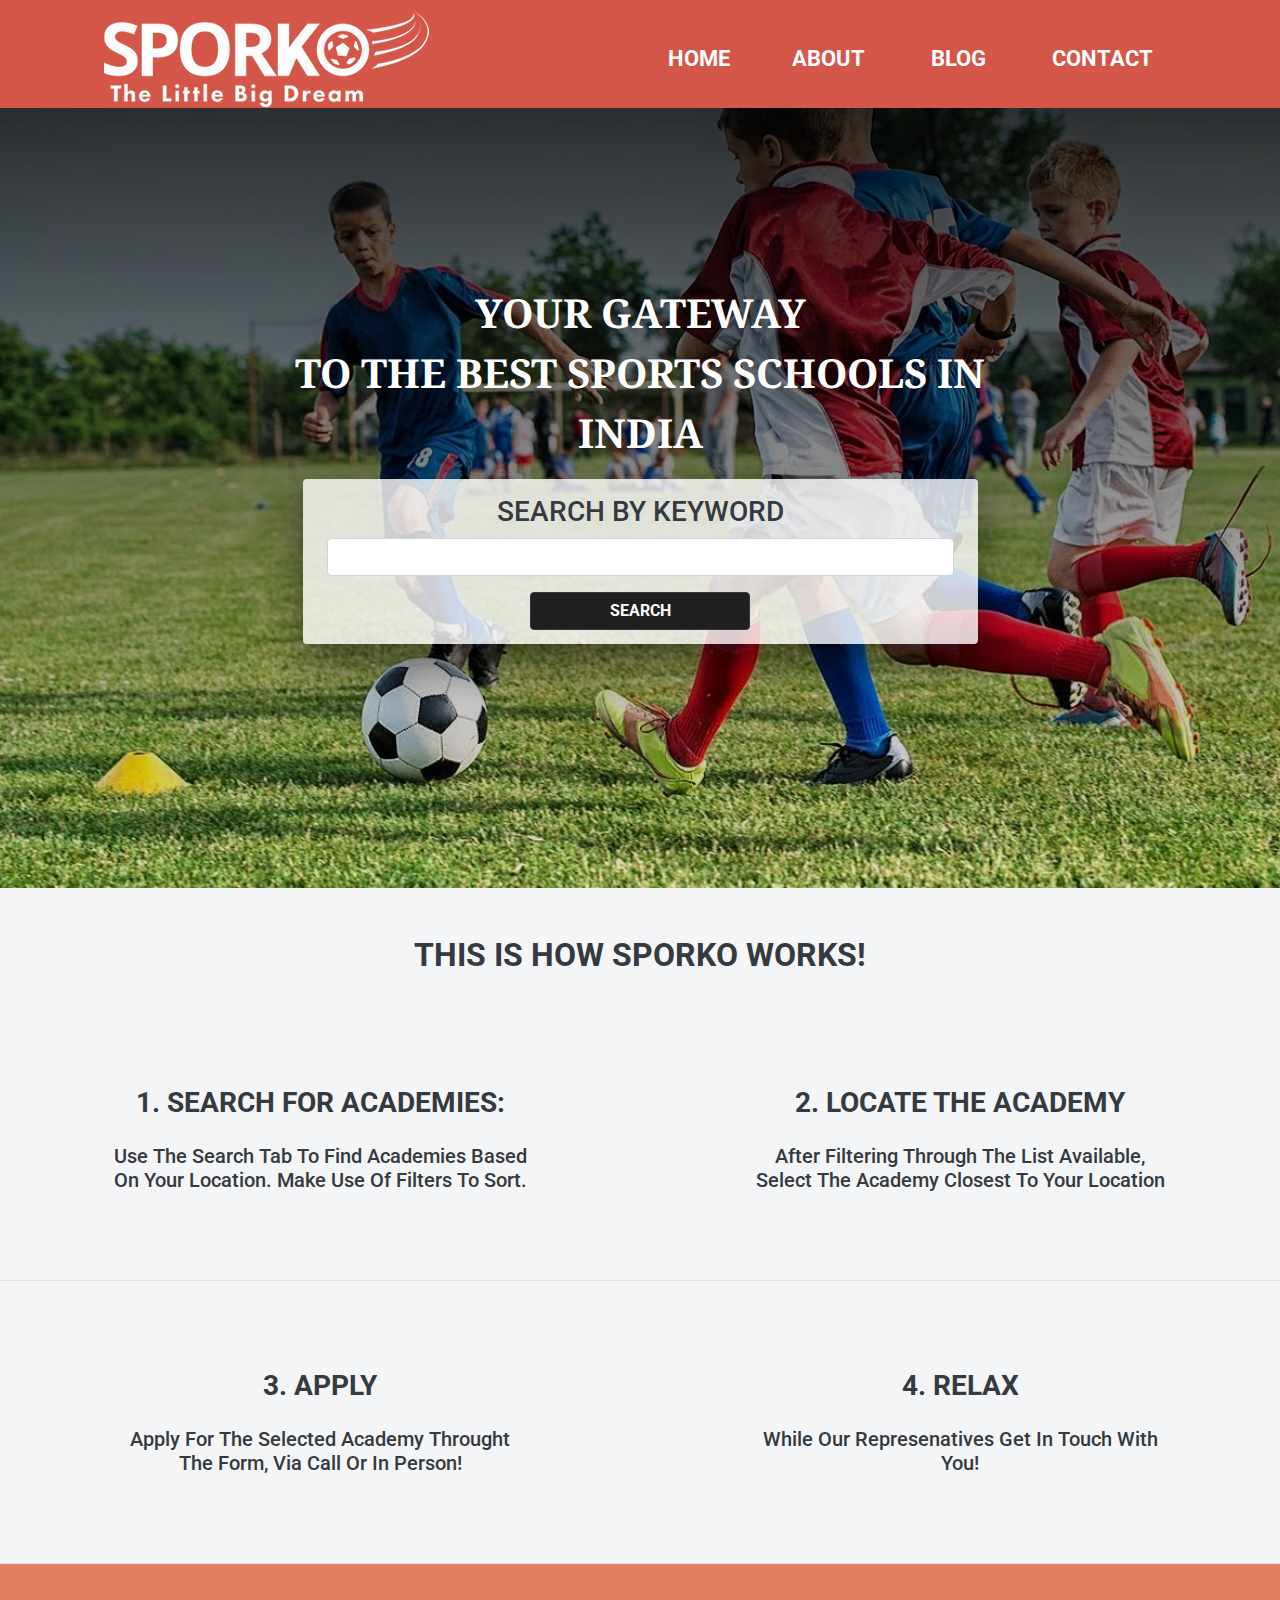
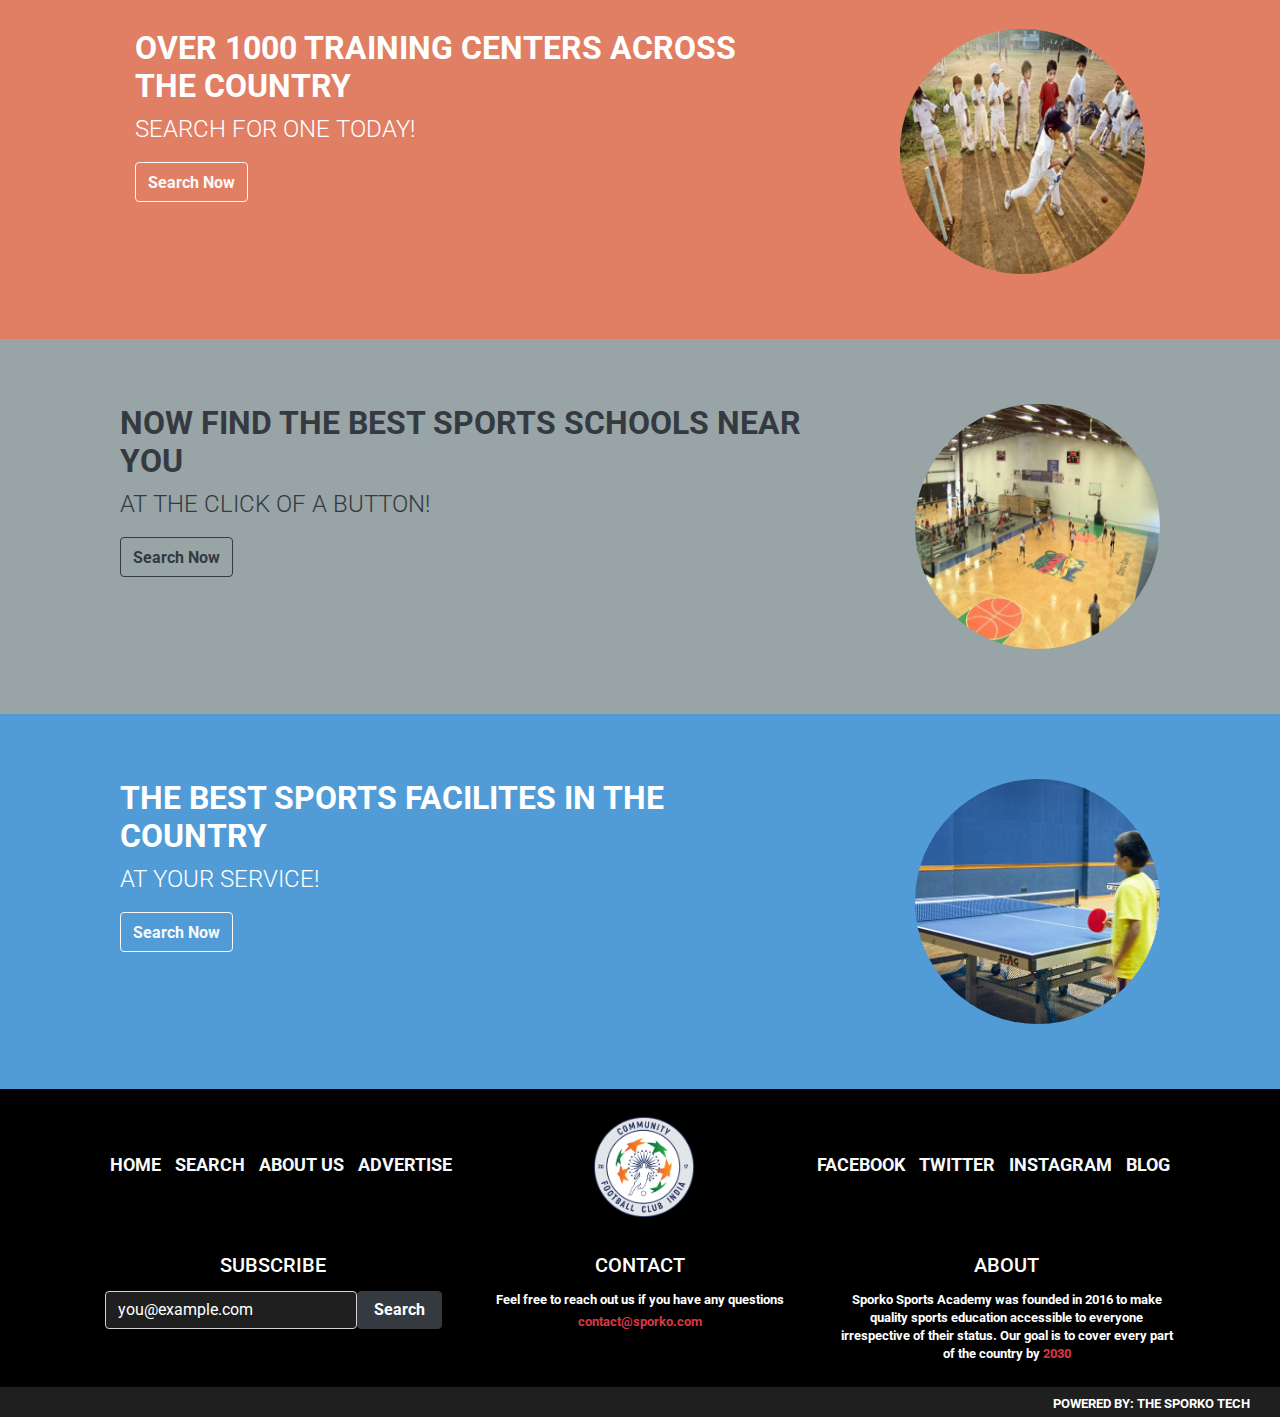
<file: index.html>
<!DOCTYPE html>
<html lang="en">
  <head>
    <meta charset="UTF-8" />
    <meta name="viewport" content="width=device-width, initial-scale=1.0" />
    <link
      rel="stylesheet"
      href="https://stackpath.bootstrapcdn.com/bootstrap/4.3.1/css/bootstrap.min.css"
      integrity="sha384-ggOyR0iXCbMQv3Xipma34MD+dH/1fQ784/j6cY/iJTQUOhcWr7x9JvoRxT2MZw1T"
      crossorigin="anonymous"
    />
    <link href="https://fonts.googleapis.com/css?family=Roboto:300" rel="stylesheet" />
    <link href="https://fonts.googleapis.com/css?family=Droid+Serif" rel="stylesheet" />

    <link rel="icon" type="image/png" sizes="64x64" href="assets/CFCI-Logo-Crestfavi.png" />

    <link rel="stylesheet" href="https://use.fontawesome.com/releases/v5.7.0/css/all.css" integrity="sha384-lZN37f5QGtY3VHgisS14W3ExzMWZxybE1SJSEsQp9S+oqd12jhcu+A56Ebc1zFSJ" crossorigin="anonymous" />

    <link rel="stylesheet" href="stylesheet.css" />

    <title>Sporko - India's Premier Sports Academy</title>
  </head>
  <body>
    <!-- header  -->
    <header class="navlogo header-color row remove-widthak align-items-md-center">
      <nav class="header-logo col-md-5">
        <a href="index.html" title="The Sporko Sports Academy" class="">
          <img alt="Sporko Logo" class="img-logo-head d-block mw-100" src="assets/sporko-final-logo-white-only-tlbd375px.png" />
        </a>
      </nav>

      <nav class="nav-icons mt-2 col-md-7">
        <ul class="social-link icon-class flexak">
          <li>
            <a href="searchpage.html"><i class="fas fa-search pr-1 text-white"></i><span class="d-none d-lg-inline-flex ml-1 text-white">HOME</span></a>
          </li>
          <li>
            <a href="#"><i class="fas fa-user text-white"></i><span class="d-none d-lg-inline-flex ml-1 text-white">ABOUT</span></a>
          </li>
          <li>
            <a href="#"><i class="fas fa-blog pr-1 text-white"></i><span class="d-none d-lg-inline-flex ml-1 text-white">BLOG</span></a>
          </li>
          <li>
            <a href="#"><i class="fas fa-bars pr-1 text-white"></i><span class="d-none d-lg-inline-flex ml-1 text-white">CONTACT</span></a>
          </li>
        </ul>
      </nav>
    </header>

    <main class="remove-widthak">
      <!-- search section -->

      <section class="main-sectionak px-3">
        <div class="search-main new-class-try">
          <div class="text-white">
            <h2 class="text-center font-weight-bold mb-0 main-text">Your Gateway</h2>
            <h1 class="text-center font-weight-bold mb-0 main-text">To The Best Sports Schools In</h1>
            <h2 class="text-center font-weight-bold mb-0 main-text">India</h2>
          </div>
          <div class="search-box mt-3 rounded shadow-fight">
            <div class="inside-box px-4 py-3">
              <h3 class="text-dark text-center">Search By Keyword</h3>
              <div class="form-group">
                <input type="text" class="form-control" />
              </div>
              <a href="searchpage.html" class="btn btn-dark btn-block font-weight-bold main-search text-center">SEARCH</a>
            </div>
          </div>
          <div class="text-center">
            <a href="#works" class="btn btn-success mt-4 font-weight-bold d-md-none">How it Works?</a>
          </div>
        </div>
      </section>

      <!-- Steps  -->

      <section class="container-fluid steps" id="works">
        <div class="step-contain text-center">
          <h2 class="text-dark pt-5 mb-4 font-weight-bold">This Is How Sporko Works!</h2>
          <div class="first-two row">
            <div class="steps1 col-lg-6 border-bottom border-bottom-lg-0">
              <div class="steps1 my-5">
                <div class="inside-step mx-md-5 my-md-5 px-5 py-3 py-md-3">
                  <i class="fa fa-search step-icons text-dark"></i>
                  <h3 class="text-dark my-4 font-weight-bold">1. Search For Academies:</h3>
                  <h5 class="text-dark my-4 font-weight-narrow text-capitalize">Use the search tab to find Academies based on your location. Make use of filters to sort.</h5>
                </div>
              </div>
            </div>

            <div class="steps1 col-lg-6 border-bottom border-bottom-lg-0">
              <div class="steps1 my-5">
                <div class="inside-step mx-md-5 my-md-5 px-5 py-3 py-md-3">
                  <i class="fas fa-map-marker-alt step-icons text-dark"></i>
                  <h3 class="text-dark my-4 font-weight-bold">2. Locate the Academy</h3>
                  <h5 class="text-dark my-4 font-weight-narrow text-capitalize">After filtering through the list available, select the academy closest to your location</h5>
                </div>
              </div>
            </div>
          </div>

          <div class="last-two row">
            <div class="steps1 col-lg-6 border-bottom border-bottom-lg-0">
              <div class="steps1 my-5">
                <div class="inside-step mx-md-5 my-md-5 px-5 py-3 py-md-3">
                  <i class="fas fa-pen step-icons text-dark"></i>
                  <h3 class="text-dark my-4 font-weight-bold">3. Apply</h3>
                  <h5 class="text-dark my-4 font-weight-narrow text-capitalize">Apply for the selected academy throught the form, via call or in person!</h5>
                </div>
              </div>
            </div>

            <div class="steps1 col-lg-6 border-bottom border-bottom-lg-0">
              <div class="steps1 my-5">
                <div class="inside-step mx-md-5 my-md-5 px-5 py-3 py-md-3">
                  <i class="fas fa-quidditch step-icons text-dark"></i>
                  <h3 class="text-dark my-4 font-weight-bold">4. Relax</h3>
                  <h5 class="text-dark my-4 font-weight-narrow text-capitalize">While our represenatives get in touch with you!</h5>
                </div>
              </div>
            </div>
          </div>
        </div>
      </section>

      <!-- tri color -->

      <section class="container-fluid remove-widthak">
        <div class="part1 padding-tricolor text-center text-md-left row remove-widthak">
          <div class="inside-text col-md-8">
            <h2 class="font-weight-bold">Over 1000 training centers across the country</h2>
            <h4 class="font-weight-light mt-2">Search for one today!</h4>
            <a href="#search" class="btn btn-outline-light pt-2 text-center font-weight-bold mt-2 search-now-btn">Search Now</a>
          </div>

          <div class="inside-image d-none d-md-table-cell col-md-4 text-center text-md-right mt-md-0">
            <img src="assets/cricket.png" alt="cricket" class="img-inside rounded-circle" />
          </div>
        </div>

        <div class="container-fluid remove-widthak part2 padding-tricolor text-center text-md-left">
          <div class="row">
            <div class="inside-text col-md-8">
              <h2 class="font-weight-bold text-dark">Now Find The Best Sports Schools Near You</h2>
              <h4 class="font-weight-light mt-2 text-dark">At the click of a button!</h4>
              <a href="#search" class="btn btn-outline-dark pt-2 text-center font-weight-bold mt-2 search-now-btn">Search Now</a>
            </div>

            <div class="inside-image d-none d-md-table-cell col-md-4 text-center text-md-right mt-md-0">
              <img src="assets/basketball.png" alt="cricket" class="img-inside rounded-circle" />
            </div>
          </div>
        </div>

        <div class="container-fluid remove-widthak part3 padding-tricolor text-center text-md-left">
          <div class="row">
            <div class="inside-text col-md-8">
              <h2 class="font-weight-bold">The best Sports facilites in the country</h2>
              <h4 class="font-weight-light mt-2">At Your Service!</h4>
              <a href="#search" class="btn btn-outline-light pt-2 text-center font-weight-bold mt-2 search-now-btn">Search Now</a>
            </div>

            <div class="inside-image d-none d-md-table-cell col-md-4 text-center text-md-right mt-md-0">
              <img src="assets/tt.jpeg" alt="cricket" class="img-inside rounded-circle" />
            </div>
          </div>
        </div>
      </section>
    </main>

    <!-- footer  -->

    <footer class="main-footerak">
      <!-- top -->
      <div class="part2 empty-block d-none"></div>

      <section class="container-fluid top-footer py-2 pb-md-3 pt-md-2">
        <!-- section 1 -->
        <div class="row remove-widthak py-1 align-items-md-baseline pl-lg-2">
          <!-- from here -->
          <div class="footer-top-wrapper col-12 col-md-5 py-3">
            <ul class="footer-link-ul flexak remove-widthak justify-content-end justify-content-xl-center mb-0">
              <li><a href="index.html" class="text-light font-weight-bold">HOME</a></li>
              <li><a href="#" class="text-light font-weight-bold">SEARCH</a></li>
              <li><a href="#" class="text-light font-weight-bold">ABOUT US</a></li>
              <li><a href="#" class="text-light font-weight-bold">ADVERTISE</a></li>
            </ul>
          </div>

          <!-- section 2 -->
          <div class="footer-top-wrapper col-12 col-md-2 py-3 text-center">
            <div class="footer-logo">
              <a href="index.html">
                <img src="assets/CFCI-Logo-Crest.png" alt="sporko logo" />
              </a>
            </div>
          </div>

          <!-- section 3 -->
          <div class="footer-top-wrapper col-12 col-md-5 py-3">
            <ul class="footer-link-ul flexak remove-widthak justify-content-xl-center mb-0">
              <li><a href="index.html" class="text-light font-weight-bold">FACEBOOK</a></li>
              <li><a href="#" class="text-light font-weight-bold">TWITTER</a></li>
              <li><a href="#" class="text-light font-weight-bold">INSTAGRAM</a></li>
              <li><a href="#" class="text-light font-weight-bold">BLOG</a></li>
            </ul>
          </div>

          <!-- main div close  -->
        </div>
      </section>
      <!-- middle -->
      <section class="container-fluid top-footer mid-footer pb-md-0">
        <div class="row remove-widthak">
          <!-- subscribe -->

          <div class="subscribe mid-foottop-spacing col-12 col-md-4 text-center mb-4 container">
            <div class="title-footer">
              <h4 class="pb-1 font-weight-narrow footer-headers">Subscribe</h4>
              <div class="form-group row remove-widthak justify-content-center justify-content-lg-start">
                <input type="text" class="form-control form-sub text-secondary main-search col-lg-9" placeholder="you@example.com" />
                <a href="" class="btn btn-dark mt-2 mt-lg-0 text-center font-weight-bold w-50 col-lg-3">Search</a>
              </div>
            </div>
          </div>

          <!-- CONTACT -->

          <div class="subscribe mid-foottop-spacing col-12 col-md-4 container text-center mb-4">
            <div class="title-footer">
              <h4 class="pb-1 font-weight-narrow footer-headers">Contact</h4>
              <p class="footer-content text-center text-white font-weight-bold">
                Feel free to reach out us if you have any questions<span class="span-footer d-block text-danger font-weight-bold pt-1">contact@sporko.com</span>
              </p>
            </div>
          </div>

          <!-- ABOUT -->

          <div class="subscribe mid-foottop-spacing col-12 text-center mb-4 col-md-4 mb-md-2 container">
            <div class="title-footer">
              <h4 class="pb-1 font-weight-narrow container footer-headers">About</h4>
              <p class="footer-content text-center text-white font-weight-bold">
                Sporko Sports Academy was founded in 2016 to make quality sports education accessible to everyone irrespective of their status. Our goal is to cover every part of the country by
                <span class="span-footer text-danger font-weight-bold pt-1 font-weight-bold">2030</span>
              </p>
            </div>
          </div>
        </div>
      </section>
      <!-- bottom -->
      <section class="container-fluid bottom-footer">
        <!-- left section  -->

        <div class="row remove-widthak py-1">
          <div class="social-linkf-wrapper col-12 col-md-6">
            <ul class="social-linkf-ul flexak remove-widthak mb-0 justify-content-center justify-content-md-start pt-1 pt-md-0">
              <li><a href="#" class="fab fa-facebook text-light"></a></li>
              <li><a href="#" class="fab fa-twitter text-light"></a></li>
              <li><a href="#" class="fab fa-instagram text-light"></a></li>
              <li><a href="#" class="fab fa-pinterest text-light"></a></li>
            </ul>
          </div>

          <!-- right section  -->

          <div class="copyright col-12 col-md-6 mt-2 mt-md-0">
            <div class="copyright-wrapper text-center text-md-right">
              <p class="amsterdam font-weight-bolder mb-0 pt-1">
                <span class="text-white text-uppercase"> Powered By: The Sporko Tech</span>
              </p>
            </div>
          </div>
        </div>
      </section>
    </footer>

    <script src="https://code.jquery.com/jquery-3.3.1.slim.min.js" integrity="sha384-q8i/X+965DzO0rT7abK41JStQIAqVgRVzpbzo5smXKp4YfRvH+8abtTE1Pi6jizo" crossorigin="anonymous"></script>
    <script
      src="https://cdnjs.cloudflare.com/ajax/libs/popper.js/1.14.7/umd/popper.min.js"
      integrity="sha384-UO2eT0CpHqdSJQ6hJty5KVphtPhzWj9WO1clHTMGa3JDZwrnQq4sF86dIHNDz0W1"
      crossorigin="anonymous"
    ></script>
    <script
      src="https://stackpath.bootstrapcdn.com/bootstrap/4.3.1/js/bootstrap.min.js"
      integrity="sha384-JjSmVgyd0p3pXB1rRibZUAYoIIy6OrQ6VrjIEaFf/nJGzIxFDsf4x0xIM+B07jRM"
      crossorigin="anonymous"
    ></script>
  </body>
</html>
</file>
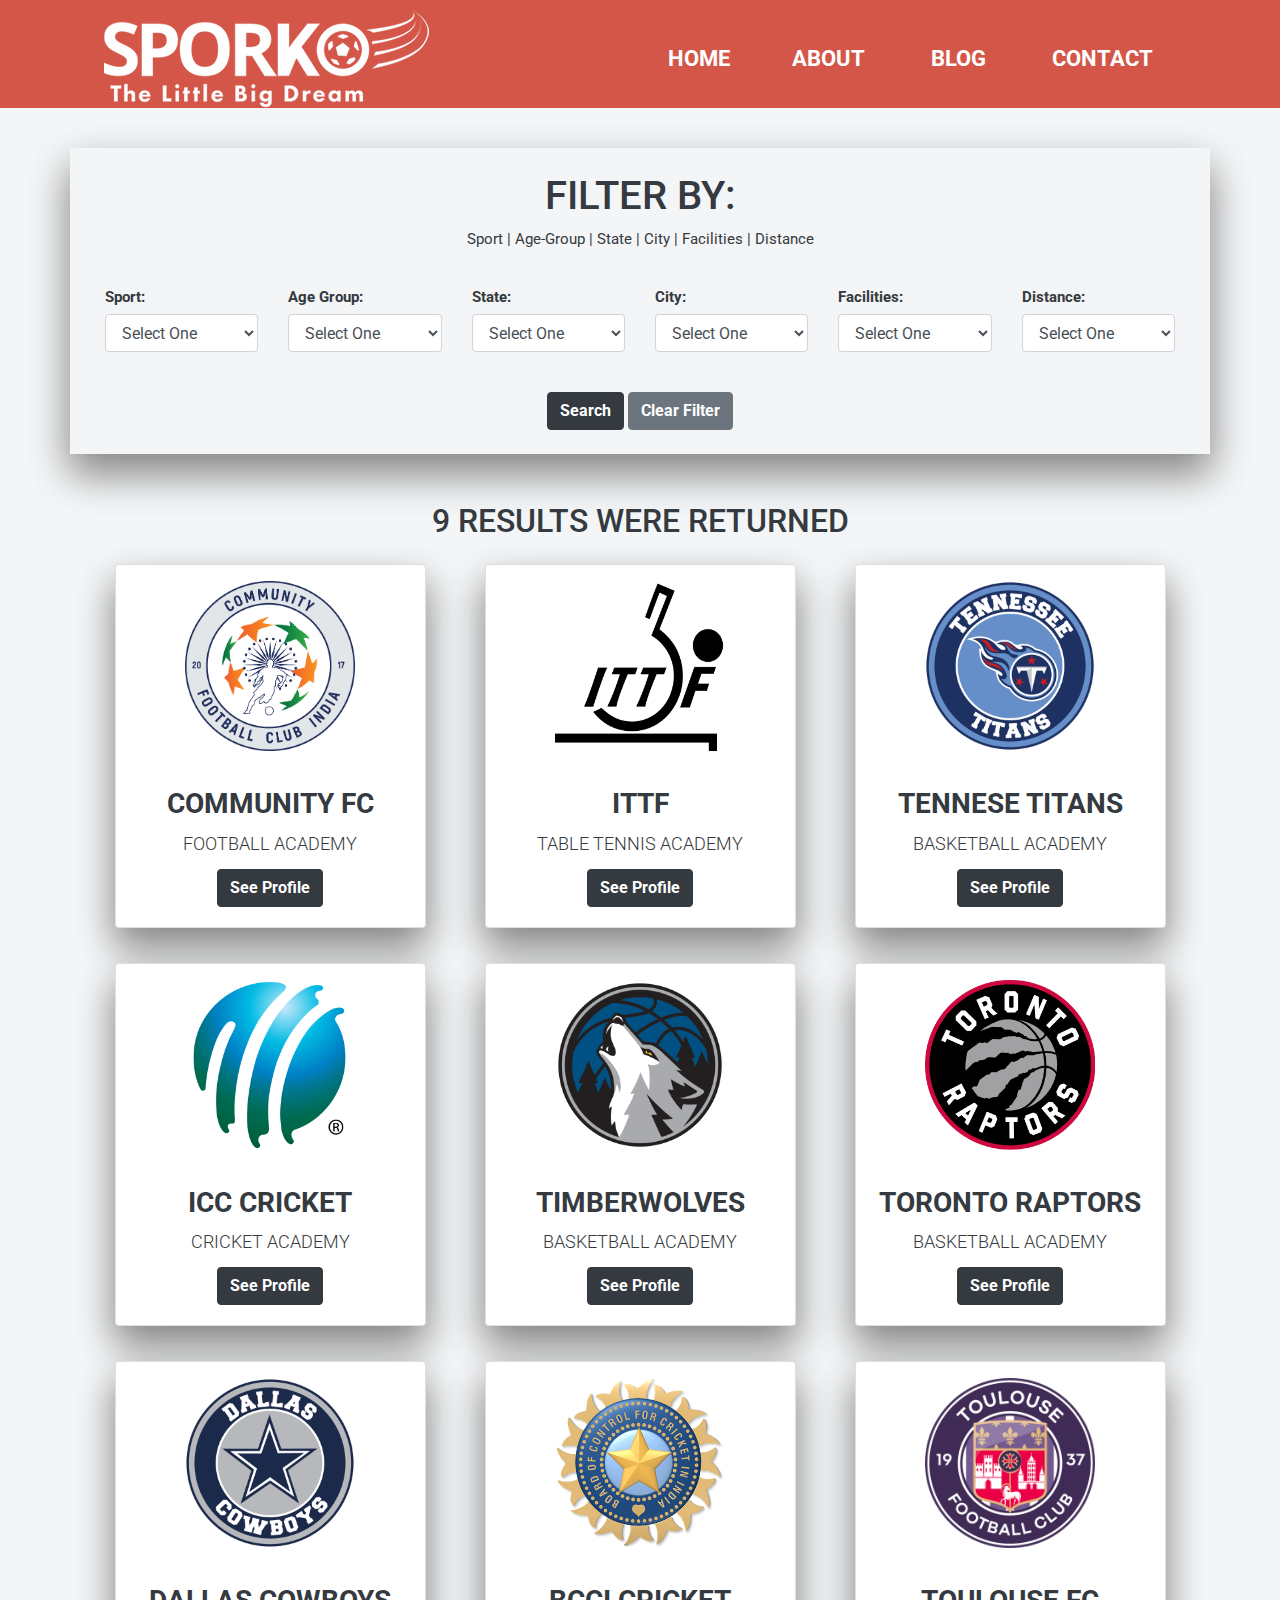
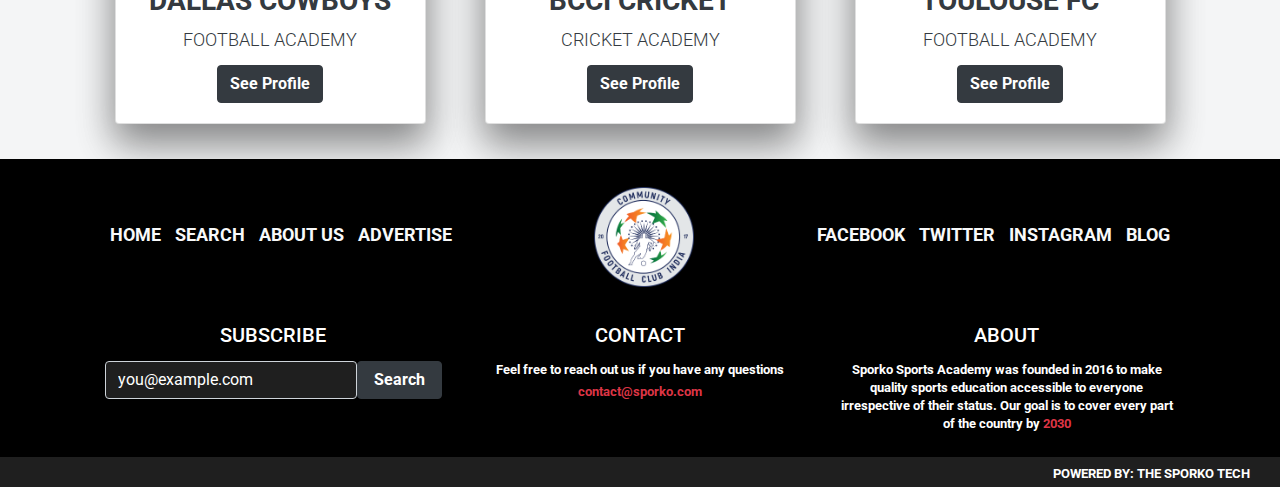
<file: resultspage.html>
<!DOCTYPE html>
<html lang="en">
  <head>
    <meta charset="UTF-8" />
    <meta name="viewport" content="width=device-width, initial-scale=1.0" />
    <link
      rel="stylesheet"
      href="https://stackpath.bootstrapcdn.com/bootstrap/4.3.1/css/bootstrap.min.css"
      integrity="sha384-ggOyR0iXCbMQv3Xipma34MD+dH/1fQ784/j6cY/iJTQUOhcWr7x9JvoRxT2MZw1T"
      crossorigin="anonymous"
    />
    <link href="https://fonts.googleapis.com/css?family=Roboto:300" rel="stylesheet" />
    <link href="https://fonts.googleapis.com/css?family=Droid+Serif" rel="stylesheet" />

    <link rel="icon" type="image/png" sizes="64x64" href="assets/CFCI-Logo-Crestfavi.png" />

    <link rel="stylesheet" href="https://use.fontawesome.com/releases/v5.7.0/css/all.css" integrity="sha384-lZN37f5QGtY3VHgisS14W3ExzMWZxybE1SJSEsQp9S+oqd12jhcu+A56Ebc1zFSJ" crossorigin="anonymous" />

    <link rel="stylesheet" href="stylesheet.css" />
    <script src="https://www.w3schools.com/lib/w3.js"></script>

    <title>Sporko - India's Premier Sports Academy</title>
  </head>
  <body>
    <!-- header -->
    <header class="navlogo header-color row remove-widthak align-items-md-center">
      <nav class="header-logo col-md-5">
        <a href="index.html" title="The Sporko Sports Academy" class="">
          <img alt="Sporko Logo" class="img-logo-head d-block mw-100" src="assets/sporko-final-logo-white-only-tlbd375px.png" />
        </a>
      </nav>

      <nav class="nav-icons mt-2 col-md-7">
        <ul class="social-link icon-class flexak">
          <li>
            <a href="searchpage.html"><i class="fas fa-search pr-1 text-white"></i><span class="d-none d-lg-inline-flex ml-1 text-white">HOME</span></a>
          </li>
          <li>
            <a href="#"><i class="fas fa-user text-white"></i><span class="d-none d-lg-inline-flex ml-1 text-white">ABOUT</span></a>
          </li>
          <li>
            <a href="#"><i class="fas fa-blog pr-1 text-white"></i><span class="d-none d-lg-inline-flex ml-1 text-white">BLOG</span></a>
          </li>
          <li>
            <a href="#"><i class="fas fa-bars pr-1 text-white"></i><span class="d-none d-lg-inline-flex ml-1 text-white">CONTACT</span></a>
          </li>
        </ul>
      </nav>
    </header>

    <section class="search-section container shadow-fight px-0">
      <div class="search-filter">
        <div class="search-filter-content">
          <div class="search-head text-center pt-4">
            <h1 class="text-dark">FILTER BY:</h1>
            <p class="text-dark">Sport | Age-Group | State | City | Facilities | Distance</p>
          </div>

          <div class="search-filter-form mt-4">
            <!-- <div class="col-lg-8"> -->

            <div class="filter1">
              <div class="form-group row">
                <div class="no1 col-6 col-lg-2 col-md-4 mt-3">
                  <label class="font-weight-bold label-sport text-dark">Sport:</label>
                  <select class="form-control form-control-filter">
                    <option disabled hidden selected>Select One</option>
                    <option>Football</option>
                    <option>Cricket</option>
                    <option>Basketball</option>
                    <option>Table Tennis</option>
                  </select>
                </div>
                <div class="no1 col-6 col-lg-2 col-md-4 mt-3">
                  <label class="font-weight-bold label-sport text-dark">Age Group:</label>
                  <select class="form-control form-control-filter">
                    <option disabled hidden selected>Select One</option>
                    <option>5-8</option>
                    <option>8-12</option>
                    <option>12-15</option>
                    <option>15+</option>
                  </select>
                </div>

                <div class="no1 col-6 col-lg-2 col-md-4 mt-3">
                  <label class="font-weight-bold label-sport text-dark">State:</label>
                  <select class="form-control form-control-filter">
                    <option disabled hidden selected>Select One</option>
                    <option>MH</option>
                    <option>GUJ</option>
                    <option>WB</option>
                    <option>RAJ</option>
                  </select>
                </div>

                <div class="no1 col-6 col-lg-2 col-md-4 mt-3">
                  <label class="font-weight-bold label-sport text-dark">City:</label>
                  <select class="form-control form-control-filter">
                    <option disabled hidden selected>Select One</option>
                    <option>Mumbai</option>
                    <option>Surat</option>
                    <option>Kolkatta</option>
                    <option>Jaipur</option>
                  </select>
                </div>

                <div class="no1 col-6 col-lg-2 col-md-4 mt-3">
                  <label class="font-weight-bold label-sport text-dark">Facilities:</label>
                  <select class="form-control form-control-filter">
                    <option disabled hidden selected>Select One</option>
                    <option>Pool</option>
                    <option>Pick Up</option>
                    <option>Lunch</option>
                    <option>All</option>
                  </select>
                </div>

                <div class="no1 col-6 col-lg-2 col-md-4 mt-3">
                  <label class="font-weight-bold label-sport text-dark">Distance:</label>
                  <select class="form-control form-control-filter">
                    <option disabled hidden selected>Select One</option>
                    <option>2KMs</option>
                    <option>5KMs</option>
                    <option>8KMs</option>
                    <option>12KMs</option>
                  </select>
                </div>
              </div>
            </div>

            <div class="filter-buttons pb-4 text-center">
              <a href="#" class="btn btn-dark mt-4 text-center font-weight-bold">Search</a>
              <a href="#" class="btn btn-secondary mt-4 text-center font-weight-bold">Clear Filter</a>
            </div>
            <!-- </div> -->
          </div>
        </div>
      </div>
    </section>

    <section class="results mt-5">
      <div class="school-cards" id="school-cards">
        <div>
          <h2 class="text-dark text-center">9 Results were returned</h2>
        </div>

        <div class="card-holder">
          <div class="container card-container mt-4 row">
            <div class="card text-center card-1 shadow-fight">
              <div class="topcard mb-2">
                <img src="assets/CFCI-Logo-Crest.png" alt="Card image" class="card-img-top card-image text-center mt-3" />
              </div>
              <div class="card-body mt-2 border-top-card">
                <h3 class="card-title text-dark font-weight-bold">Community FC</h3>
                <h5 class="card-text font-weight-light text-dark h5-update-text">Football Academy</h5>
                <a href="schooldetail.html" class="btn btn-dark text-center font-weight-bold mt-1">See Profile</a>
              </div>
            </div>

            <div class="card text-center card-1 shadow-fight">
              <div class="topcard mb-2">
                <img src="assets/team8.png" alt="Card image" class="card-img-top card-image text-center mt-3" />
              </div>
              <div class="card-body mt-2 border-top-card">
                <h3 class="card-title text-dark font-weight-bold">ITTF</h3>
                <h5 class="card-text font-weight-light text-dark h5-update-text">Table Tennis Academy</h5>
                <a href="schooldetail.html" class="btn btn-dark text-center font-weight-bold mt-1">See Profile</a>
              </div>
            </div>

            <div class="card text-center card-1 shadow-fight">
              <div class="topcard mb-2">
                <img src="assets/team2.png" alt="Card image" class="card-img-top card-image text-center mt-3" />
              </div>
              <div class="card-body mt-2 border-top-card">
                <h3 class="card-title text-dark font-weight-bold">Tennese Titans</h3>
                <h5 class="card-text font-weight-light text-dark h5-update-text">Basketball Academy</h5>
                <a href="schooldetail.html" class="btn btn-dark text-center font-weight-bold mt-1">See Profile</a>
              </div>
            </div>

            <div class="card text-center card-1 shadow-fight">
              <div class="topcard mb-2">
                <img src="assets/team6.png" alt="Card image" class="card-img-top card-image text-center mt-3" />
              </div>
              <div class="card-body mt-2 border-top-card">
                <h3 class="card-title text-dark font-weight-bold">ICC Cricket</h3>
                <h5 class="card-text font-weight-light text-dark h5-update-text">Cricket Academy</h5>
                <a href="schooldetail.html" class="btn btn-dark text-center font-weight-bold mt-1">See Profile</a>
              </div>
            </div>

            <div class="card text-center card-1 shadow-fight">
              <div class="topcard mb-2">
                <img src="assets/team1.png" alt="Card image" class="card-img-top card-image text-center mt-3" />
              </div>
              <div class="card-body mt-2 border-top-card">
                <h3 class="card-title text-dark font-weight-bold">Timberwolves</h3>
                <h5 class="card-text font-weight-light text-dark h5-update-text">Basketball Academy</h5>
                <a href="schooldetail.html" class="btn btn-dark text-center font-weight-bold mt-1">See Profile</a>
              </div>
            </div>

            <div class="card text-center card-1 shadow-fight">
              <div class="topcard mb-2">
                <img src="assets/team3.png" alt="Card image" class="card-img-top card-image text-center mt-3" />
              </div>
              <div class="card-body mt-2 border-top-card">
                <h3 class="card-title text-dark font-weight-bold">Toronto Raptors</h3>
                <h5 class="card-text font-weight-light text-dark h5-update-text">Basketball Academy</h5>
                <a href="schooldetail.html" class="btn btn-dark text-center font-weight-bold mt-1">See Profile</a>
              </div>
            </div>

            <div class="card text-center card-1 shadow-fight">
              <div class="topcard mb-2">
                <img src="assets/team4.png" alt="Card image" class="card-img-top card-image text-center mt-3" />
              </div>
              <div class="card-body mt-2 border-top-card">
                <h3 class="card-title text-dark font-weight-bold">Dallas Cowboys</h3>
                <h5 class="card-text font-weight-light text-dark h5-update-text">Football Academy</h5>
                <a href="schooldetail.html" class="btn btn-dark text-center font-weight-bold mt-1">See Profile</a>
              </div>
            </div>

            <div class="card text-center card-1 shadow-fight">
              <div class="topcard mb-2">
                <img src="assets/team7.png" alt="Card image" class="card-img-top card-image text-center mt-3" />
              </div>
              <div class="card-body mt-2 border-top-card">
                <h3 class="card-title text-dark font-weight-bold">BCCI Cricket</h3>
                <h5 class="card-text font-weight-light text-dark h5-update-text">Cricket Academy</h5>
                <a href="schooldetail.html" class="btn btn-dark text-center font-weight-bold mt-1">See Profile</a>
              </div>
            </div>

            <div class="card text-center card-1 shadow-fight">
              <div class="topcard mb-2">
                <img src="assets/team5.png" alt="Card image" class="card-img-top card-image text-center mt-3" />
              </div>
              <div class="card-body mt-2 border-top-card">
                <h3 class="card-title text-dark font-weight-bold">Toulouse FC</h3>
                <h5 class="card-text font-weight-light text-dark h5-update-text">Football Academy</h5>
                <a href="schooldetail.html" class="btn btn-dark text-center font-weight-bold mt-1">See Profile</a>
              </div>
            </div>
          </div>
        </div>
      </div>
    </section>

    <!-- footer  -->

    <footer class="main-footerak">
      <!-- top -->
      <div class="part2 empty-block d-none"></div>

      <section class="container-fluid top-footer py-2 pb-md-3 pt-md-2">
        <!-- section 1 -->
        <div class="row remove-widthak py-1 align-items-md-baseline pl-lg-2">
          <!-- from here -->
          <div class="footer-top-wrapper col-12 col-md-5 py-3">
            <ul class="footer-link-ul flexak remove-widthak justify-content-end justify-content-xl-center mb-0">
              <li><a href="index.html" class="text-light font-weight-bold">HOME</a></li>
              <li><a href="#" class="text-light font-weight-bold">SEARCH</a></li>
              <li><a href="#" class="text-light font-weight-bold">ABOUT US</a></li>
              <li><a href="#" class="text-light font-weight-bold">ADVERTISE</a></li>
            </ul>
          </div>

          <!-- section 2 -->
          <div class="footer-top-wrapper col-12 col-md-2 py-3 text-center">
            <div class="footer-logo">
              <a href="index.html">
                <img src="assets/CFCI-Logo-Crest.png" alt="sporko logo" />
              </a>
            </div>
          </div>

          <!-- section 3 -->
          <div class="footer-top-wrapper col-12 col-md-5 py-3">
            <ul class="footer-link-ul flexak remove-widthak justify-content-xl-center mb-0">
              <li><a href="index.html" class="text-light font-weight-bold">FACEBOOK</a></li>
              <li><a href="#" class="text-light font-weight-bold">TWITTER</a></li>
              <li><a href="#" class="text-light font-weight-bold">INSTAGRAM</a></li>
              <li><a href="#" class="text-light font-weight-bold">BLOG</a></li>
            </ul>
          </div>

          <!-- main div close  -->
        </div>
      </section>
      <!-- middle -->
      <section class="container-fluid top-footer mid-footer pb-md-0">
        <div class="row remove-widthak">
          <!-- subscribe -->

          <div class="subscribe mid-foottop-spacing col-12 col-md-4 text-center mb-4 container">
            <div class="title-footer">
              <h4 class="pb-1 font-weight-narrow footer-headers">Subscribe</h4>
              <div class="form-group row remove-widthak justify-content-center justify-content-lg-start">
                <input type="text" class="form-control form-sub text-secondary main-search col-lg-9" placeholder="you@example.com" />
                <a href="" class="btn btn-dark mt-2 mt-lg-0 text-center font-weight-bold w-50 col-lg-3">Search</a>
              </div>
            </div>
          </div>

          <!-- CONTACT -->

          <div class="subscribe mid-foottop-spacing col-12 col-md-4 container text-center mb-4">
            <div class="title-footer">
              <h4 class="pb-1 font-weight-narrow footer-headers">Contact</h4>
              <p class="footer-content text-center text-white font-weight-bold">
                Feel free to reach out us if you have any questions<span class="span-footer d-block text-danger font-weight-bold pt-1">contact@sporko.com</span>
              </p>
            </div>
          </div>

          <!-- ABOUT -->

          <div class="subscribe mid-foottop-spacing col-12 text-center mb-4 col-md-4 mb-md-2 container">
            <div class="title-footer">
              <h4 class="pb-1 font-weight-narrow container footer-headers">About</h4>
              <p class="footer-content text-center text-white font-weight-bold">
                Sporko Sports Academy was founded in 2016 to make quality sports education accessible to everyone irrespective of their status. Our goal is to cover every part of the country by
                <span class="span-footer text-danger font-weight-bold pt-1 font-weight-bold">2030</span>
              </p>
            </div>
          </div>
        </div>
      </section>
      <!-- bottom -->
      <section class="container-fluid bottom-footer">
        <!-- left section  -->

        <div class="row remove-widthak py-1">
          <div class="social-linkf-wrapper col-12 col-md-6">
            <ul class="social-linkf-ul flexak remove-widthak mb-0 justify-content-center justify-content-md-start pt-1 pt-md-0">
              <li><a href="#" class="fab fa-facebook text-light"></a></li>
              <li><a href="#" class="fab fa-twitter text-light"></a></li>
              <li><a href="#" class="fab fa-instagram text-light"></a></li>
              <li><a href="#" class="fab fa-pinterest text-light"></a></li>
            </ul>
          </div>

          <!-- right section  -->

          <div class="copyright col-12 col-md-6 mt-2 mt-md-0">
            <div class="copyright-wrapper text-center text-md-right">
              <p class="amsterdam font-weight-bolder mb-0 pt-1">
                <span class="text-white text-uppercase"> Powered By: The Sporko Tech</span>
              </p>
            </div>
          </div>
        </div>
      </section>
    </footer>

    <script src="https://code.jquery.com/jquery-3.3.1.slim.min.js" integrity="sha384-q8i/X+965DzO0rT7abK41JStQIAqVgRVzpbzo5smXKp4YfRvH+8abtTE1Pi6jizo" crossorigin="anonymous"></script>
    <script
      src="https://cdnjs.cloudflare.com/ajax/libs/popper.js/1.14.7/umd/popper.min.js"
      integrity="sha384-UO2eT0CpHqdSJQ6hJty5KVphtPhzWj9WO1clHTMGa3JDZwrnQq4sF86dIHNDz0W1"
      crossorigin="anonymous"
    ></script>
    <script
      src="https://stackpath.bootstrapcdn.com/bootstrap/4.3.1/js/bootstrap.min.js"
      integrity="sha384-JjSmVgyd0p3pXB1rRibZUAYoIIy6OrQ6VrjIEaFf/nJGzIxFDsf4x0xIM+B07jRM"
      crossorigin="anonymous"
    ></script>
  </body>
</html>
</file>
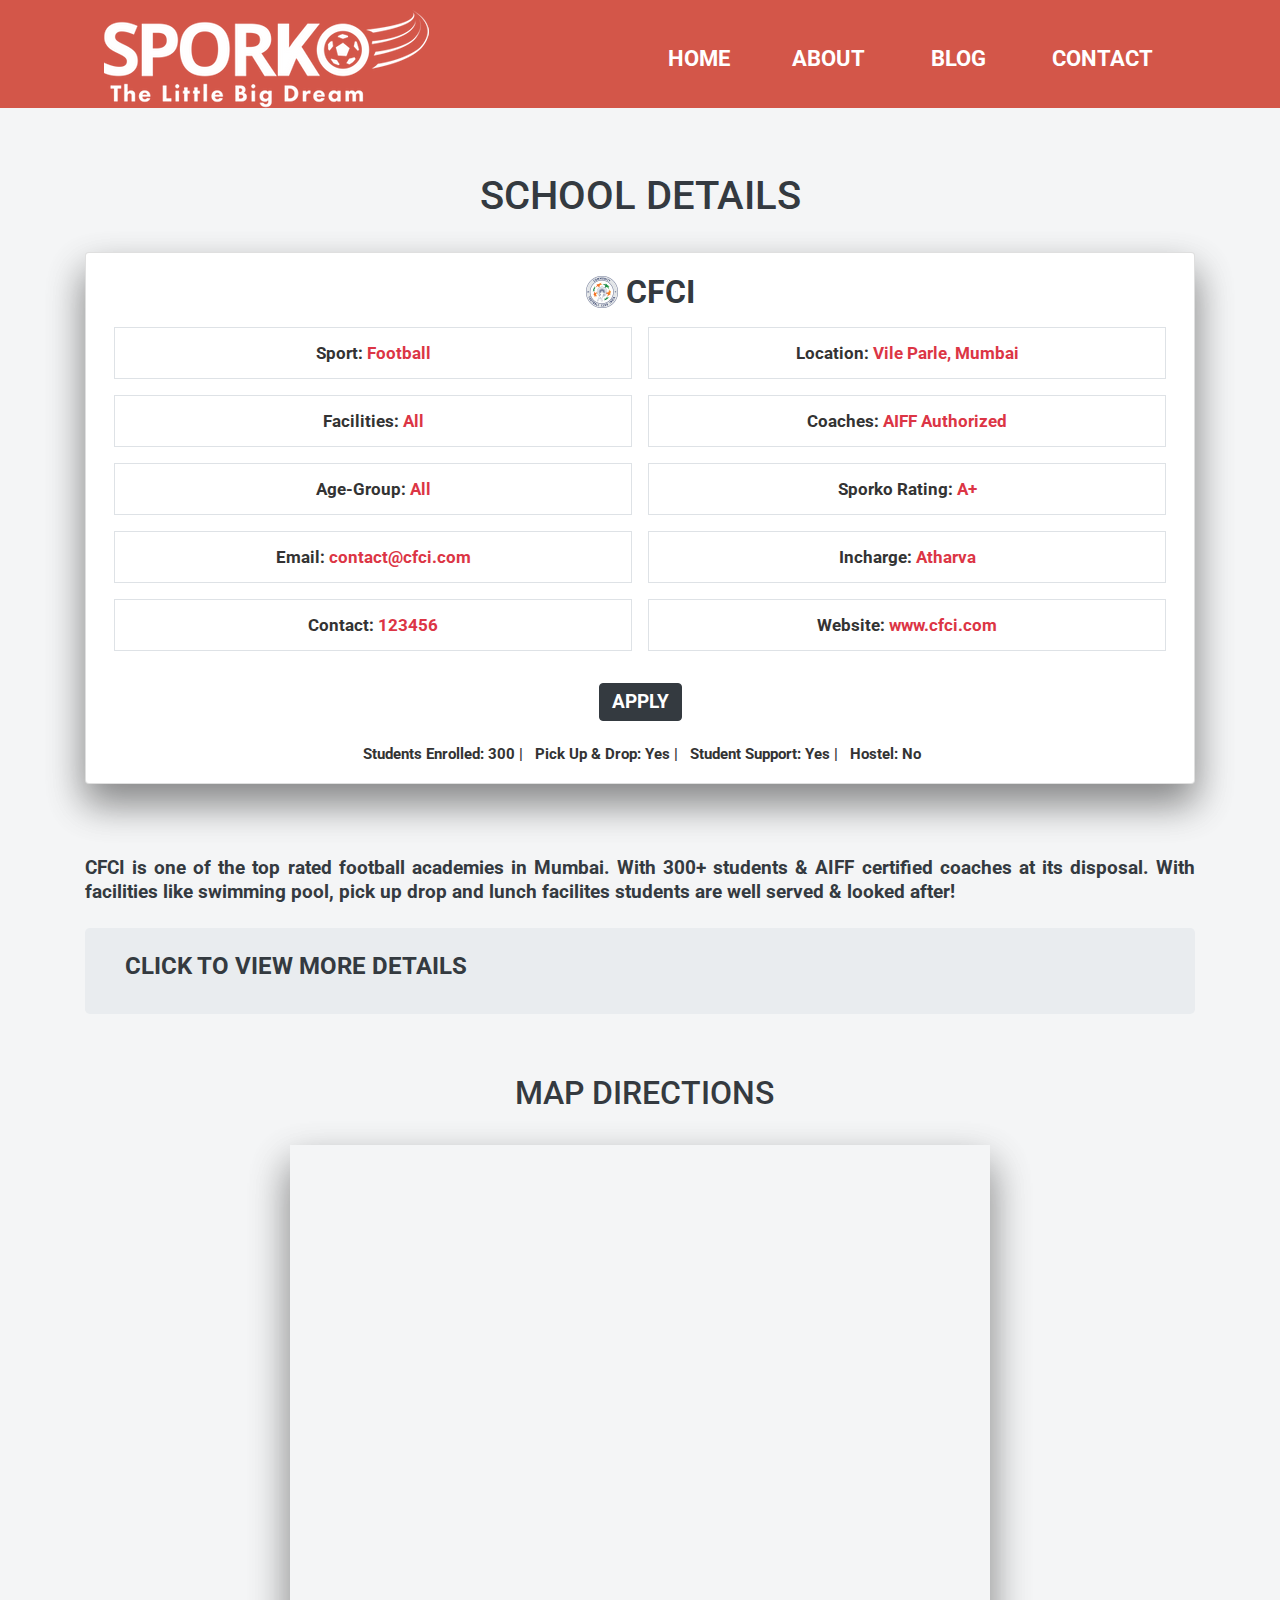
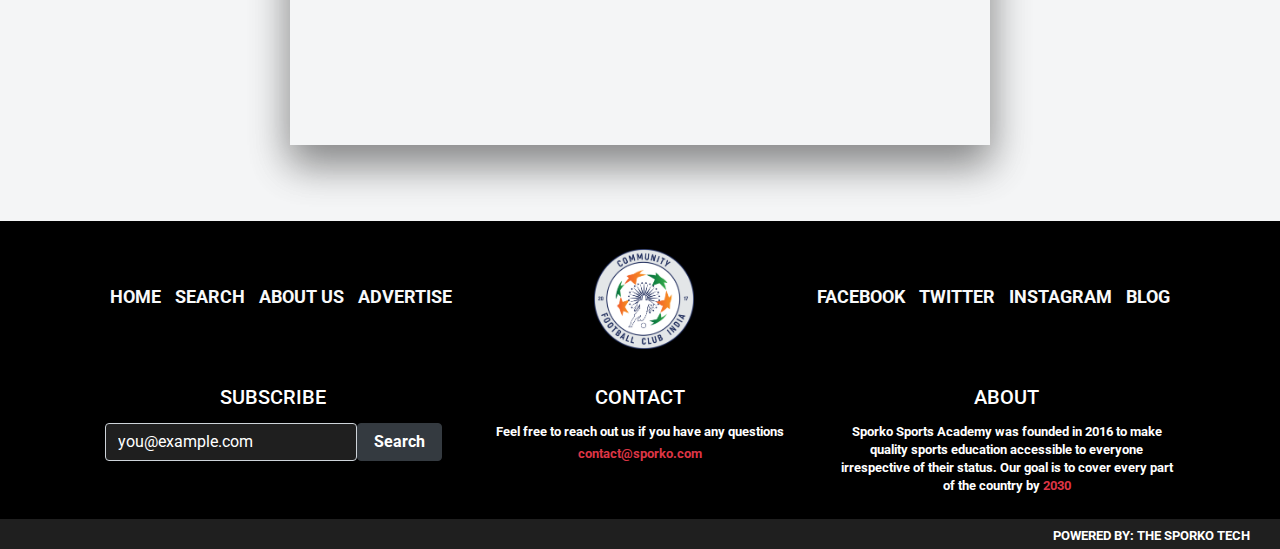
<file: schooldetail.html>
<!DOCTYPE html>
<html lang="en">
  <head>
    <meta charset="UTF-8" />
    <meta name="viewport" content="width=device-width, initial-scale=1.0" />
    <link
      rel="stylesheet"
      href="https://stackpath.bootstrapcdn.com/bootstrap/4.3.1/css/bootstrap.min.css"
      integrity="sha384-ggOyR0iXCbMQv3Xipma34MD+dH/1fQ784/j6cY/iJTQUOhcWr7x9JvoRxT2MZw1T"
      crossorigin="anonymous"
    />
    <link href="https://fonts.googleapis.com/css?family=Roboto:300" rel="stylesheet" />
    <link href="https://fonts.googleapis.com/css?family=Droid+Serif" rel="stylesheet" />

    <link rel="icon" type="image/png" sizes="64x64" href="assets/CFCI-Logo-Crestfavi.png" />

    <link rel="stylesheet" href="https://use.fontawesome.com/releases/v5.7.0/css/all.css" integrity="sha384-lZN37f5QGtY3VHgisS14W3ExzMWZxybE1SJSEsQp9S+oqd12jhcu+A56Ebc1zFSJ" crossorigin="anonymous" />

    <link rel="stylesheet" href="stylesheet.css" />
    <script src="https://www.w3schools.com/lib/w3.js"></script>

    <title>Sporko - India's Premier Sports Academy</title>
  </head>
  <body>
    <header class="navlogo header-color row remove-widthak align-items-md-center">
      <nav class="header-logo col-md-5">
        <a href="index.html" title="The Sporko Sports Academy" class="">
          <img alt="Sporko Logo" class="img-logo-head d-block mw-100" src="assets/sporko-final-logo-white-only-tlbd375px.png" />
        </a>
      </nav>

      <nav class="nav-icons mt-2 col-md-7">
        <ul class="social-link icon-class flexak">
          <li>
            <a href="searchpage.html"><i class="fas fa-search pr-1 text-white"></i><span class="d-none d-lg-inline-flex ml-1 text-white">HOME</span></a>
          </li>
          <li>
            <a href="#"><i class="fas fa-user text-white"></i><span class="d-none d-lg-inline-flex ml-1 text-white">ABOUT</span></a>
          </li>
          <li>
            <a href="#"><i class="fas fa-blog pr-1 text-white"></i><span class="d-none d-lg-inline-flex ml-1 text-white">BLOG</span></a>
          </li>
          <li>
            <a href="#"><i class="fas fa-bars pr-1 text-white"></i><span class="d-none d-lg-inline-flex ml-1 text-white">CONTACT</span></a>
          </li>
        </ul>
      </nav>
    </header>
    <section class="search-section px-0 back-height mt-4 mb-4 py-4">
      <div class="container">
        <h1 class="text-dark text-center pt-3 mb-4 pb-2">School Details</h1>

        <div class="card shadow-fight">
          <div class="card-body">
            <div class="flexak mb-2 detail-flex">
              <img src="assets/CFCI-Logo-Crestfavi.png" class="mr-2 image-logo-details" alt="CFCI Logo" />
              <h5 class="card-title text-dark remove-widthak mb-0 title-card-school font-weight-bold">CFCI</h5>
            </div>

            <div class="container details-school row remove-widthak">
              <div class="col-12 col-md-6 col-lg-6 px-0">
                <div class="school-details-single border text-center p-2 my-2 mx-2">
                  <p class="card-text font-weight-bold text-in-card py-2">Sport: <span class="text-danger">Football</span></p>
                </div>
              </div>
              <div class="col-12 my-2 col-md-6 col-lg-6 px-0">
                <div class="school-details-single border text-center p-2 mx-2">
                  <p class="card-text font-weight-bold text-in-card py-2">Location: <span class="text-danger">Vile Parle, Mumbai</span></p>
                </div>
              </div>
              <div class="col-12 col-md-6 col-lg-6 px-0">
                <div class="school-details-single border text-center p-2 my-2 mx-2">
                  <p class="card-text font-weight-bold text-in-card py-2">Facilities: <span class="text-danger">All</span></p>
                </div>
              </div>
              <div class="col-12 my-2 col-md-6 col-lg-6 px-0">
                <div class="school-details-single border text-center p-2 mx-2">
                  <p class="card-text font-weight-bold text-in-card py-2">Coaches: <span class="text-danger">AIFF Authorized</span></p>
                </div>
              </div>
              <div class="col-12 col-md-6 col-lg-6 px-0">
                <div class="school-details-single border text-center p-2 my-2 mx-2">
                  <p class="card-text font-weight-bold text-in-card py-2">Age-Group: <span class="text-danger">All</span></p>
                </div>
              </div>
              <div class="col-12 my-2 col-md-6 col-lg-6 px-0">
                <div class="school-details-single border text-center p-2 mx-2">
                  <p class="card-text font-weight-bold text-in-card py-2">Sporko Rating:<span class="text-danger"> A+</span></p>
                </div>
              </div>
              <div class="col-12 col-md-6 col-lg-6 px-0">
                <div class="school-details-single border text-center p-2 my-2 mx-2">
                  <p class="card-text font-weight-bold text-in-card py-2">Email:<span class="text-danger"> contact@cfci.com</span></p>
                </div>
              </div>
              <div class="col-12 my-2 col-md-6 col-lg-6 px-0">
                <div class="school-details-single border text-center p-2 mx-2">
                  <p class="card-text font-weight-bold text-in-card py-2">Incharge: <span class="text-danger">Atharva</span></p>
                </div>
              </div>
              <div class="col-12 my-2 col-md-6 col-lg-6 px-0">
                <div class="school-details-single border text-center p-2 mx-2">
                  <p class="card-text font-weight-bold text-in-card py-2">Contact: <span class="text-danger">123456</span></p>
                </div>
              </div>
              <div class="col-12 my-2 col-md-6 col-lg-6 px-0">
                <div class="school-details-single border text-center p-2 mx-2">
                  <p class="card-text font-weight-bold text-in-card py-2">Website: <span class="text-danger">www.cfci.com</span></p>
                </div>
              </div>
            </div>

            <div class="filter-buttons text-center">
              <a href="#" class="btn btn-dark my-4 font-weight-bold font-size16">APPLY</a>
            </div>

            <div class="text-left container d-none d-md-flex remove-widthak justify-content-center">
              <span class="school-details-text px-1 font-weight-bold"><i class="fa fa-users pr-1"></i>Students Enrolled: 300 | </span>
              <span class="school-details-text px-1 font-weight-bold"><i class="fa fa-bus pr-1"></i>Pick Up & Drop: Yes | </span>
              <span class="school-details-text px-1 font-weight-bold"><i class="fa fa-money pr-1"></i>Student Support: Yes | </span>
              <span class="school-details-text px-1 font-weight-bold"><i class="fa fa-home pr-1"></i>Hostel: No</span>
            </div>
            <!-- <a href="#" class="card-link">Card link</a>
            <a href="#" class="card-link">Another link</a>  -->
          </div>
        </div>
      </div>
    </section>

    <section class="my-5">
      <div class="container text-left">
        <p class="text-dark font-weight-bold font-size16 text-justify px-3 mb-4 px-md-0">
          CFCI is one of the top rated football academies in Mumbai. With 300+ students & AIFF certified coaches at its disposal. With facilities like swimming pool, pick up drop and lunch facilites
          students are well served & looked after!
        </p>
      </div>

      <div class="container">
        <div class="jumbotron py-4">
          <h3 class="text-dark font-weight-bold text-center text-md-left click-to-view" data-toggle="collapse" data-target="#demo">
            <!-- <button type="button" class="btn btn-primary" data-toggle="collapse" data-target="#demo">Click to View More Details</button>-->
            <i class="fa fa-bars pr-2"></i>Click To View More Details
          </h3>
          <div id="demo" class="collapse">
            <p class="more-details px-3 mx-3 pt-3 font-weight-bold text-capitalize">
              1) Owners - Sporko Pvt Ltd <br />
              2) Membership Duration - 3 months/6 months/ 9 months/ 1 year <br />3) What we expect - Dedication, Commitment, Discpline <br />4) Absence Compensation - Flexible
            </p>
          </div>
        </div>
      </div>
    </section>

    <section class="search-section px-0 back-height mt-3 mb-4 pb-5 pt-2">
      <div class="container">
        <h2 class="text-dark text-center pt-1 mb-4 pb-2"><i class="fa fa-map-marker-alt pr-2"></i>MAP DIRECTIONS</h2>
      </div>

      <div class="container map text-center">
        <iframe
          src="https://www.google.com/maps/embed?pb=!1m18!1m12!1m3!1d3769.968739929741!2d72.84700951525683!3d19.109027255898376!2m3!1f0!2f0!3f0!3m2!1i1024!2i768!4f13.1!3m3!1m2!1s0x3be7c9cb0f976981%3A0x4f327b2e0d6fd8a2!2sSporko%20Football%20Academy!5e0!3m2!1sen!2sin!4v1605027351892!5m2!1sen!2sin"
          width="300"
          height="300"
          class="map-google shadow-fight"
          allowfullscreen=""
          aria-hidden="false"
          tabindex="0"
        ></iframe>
      </div>
    </section>

    <!-- footer  -->

    <footer class="main-footerak">
      <!-- top -->
      <div class="part2 empty-block d-none"></div>

      <section class="container-fluid top-footer py-2 pb-md-3 pt-md-2">
        <!-- section 1 -->
        <div class="row remove-widthak py-1 align-items-md-baseline pl-lg-2">
          <!-- from here -->
          <div class="footer-top-wrapper col-12 col-md-5 py-3">
            <ul class="footer-link-ul flexak remove-widthak justify-content-end justify-content-xl-center mb-0">
              <li><a href="index.html" class="text-light font-weight-bold">HOME</a></li>
              <li><a href="#" class="text-light font-weight-bold">SEARCH</a></li>
              <li><a href="#" class="text-light font-weight-bold">ABOUT US</a></li>
              <li><a href="#" class="text-light font-weight-bold">ADVERTISE</a></li>
            </ul>
          </div>

          <!-- section 2 -->
          <div class="footer-top-wrapper col-12 col-md-2 py-3 text-center">
            <div class="footer-logo">
              <a href="index.html">
                <img src="assets/CFCI-Logo-Crest.png" alt="sporko logo" />
              </a>
            </div>
          </div>

          <!-- section 3 -->
          <div class="footer-top-wrapper col-12 col-md-5 py-3">
            <ul class="footer-link-ul flexak remove-widthak justify-content-xl-center mb-0">
              <li><a href="index.html" class="text-light font-weight-bold">FACEBOOK</a></li>
              <li><a href="#" class="text-light font-weight-bold">TWITTER</a></li>
              <li><a href="#" class="text-light font-weight-bold">INSTAGRAM</a></li>
              <li><a href="#" class="text-light font-weight-bold">BLOG</a></li>
            </ul>
          </div>

          <!-- main div close  -->
        </div>
      </section>
      <!-- middle -->
      <section class="container-fluid top-footer mid-footer pb-md-0">
        <div class="row remove-widthak">
          <!-- subscribe -->

          <div class="subscribe mid-foottop-spacing col-12 col-md-4 text-center mb-4 container">
            <div class="title-footer">
              <h4 class="pb-1 font-weight-narrow footer-headers">Subscribe</h4>
              <div class="form-group row remove-widthak justify-content-center justify-content-lg-start">
                <input type="text" class="form-control form-sub text-secondary main-search col-lg-9" placeholder="you@example.com" />
                <a href="" class="btn btn-dark mt-2 mt-lg-0 text-center font-weight-bold w-50 col-lg-3">Search</a>
              </div>
            </div>
          </div>

          <!-- CONTACT -->

          <div class="subscribe mid-foottop-spacing col-12 col-md-4 container text-center mb-4">
            <div class="title-footer">
              <h4 class="pb-1 font-weight-narrow footer-headers">Contact</h4>
              <p class="footer-content text-center text-white font-weight-bold">
                Feel free to reach out us if you have any questions<span class="span-footer d-block text-danger font-weight-bold pt-1">contact@sporko.com</span>
              </p>
            </div>
          </div>

          <!-- ABOUT -->

          <div class="subscribe mid-foottop-spacing col-12 text-center mb-4 col-md-4 mb-md-2 container">
            <div class="title-footer">
              <h4 class="pb-1 font-weight-narrow container footer-headers">About</h4>
              <p class="footer-content text-center text-white font-weight-bold">
                Sporko Sports Academy was founded in 2016 to make quality sports education accessible to everyone irrespective of their status. Our goal is to cover every part of the country by
                <span class="span-footer text-danger font-weight-bold pt-1 font-weight-bold">2030</span>
              </p>
            </div>
          </div>
        </div>
      </section>
      <!-- bottom -->
      <section class="container-fluid bottom-footer">
        <!-- left section  -->

        <div class="row remove-widthak py-1">
          <div class="social-linkf-wrapper col-12 col-md-6">
            <ul class="social-linkf-ul flexak remove-widthak mb-0 justify-content-center justify-content-md-start pt-1 pt-md-0">
              <li><a href="#" class="fab fa-facebook text-light"></a></li>
              <li><a href="#" class="fab fa-twitter text-light"></a></li>
              <li><a href="#" class="fab fa-instagram text-light"></a></li>
              <li><a href="#" class="fab fa-pinterest text-light"></a></li>
            </ul>
          </div>

          <!-- right section  -->

          <div class="copyright col-12 col-md-6 mt-2 mt-md-0">
            <div class="copyright-wrapper text-center text-md-right">
              <p class="amsterdam font-weight-bolder mb-0 pt-1">
                <span class="text-white text-uppercase"> Powered By: The Sporko Tech</span>
              </p>
            </div>
          </div>
        </div>
      </section>
    </footer>

    <script src="https://code.jquery.com/jquery-3.3.1.slim.min.js" integrity="sha384-q8i/X+965DzO0rT7abK41JStQIAqVgRVzpbzo5smXKp4YfRvH+8abtTE1Pi6jizo" crossorigin="anonymous"></script>
    <script
      src="https://cdnjs.cloudflare.com/ajax/libs/popper.js/1.14.7/umd/popper.min.js"
      integrity="sha384-UO2eT0CpHqdSJQ6hJty5KVphtPhzWj9WO1clHTMGa3JDZwrnQq4sF86dIHNDz0W1"
      crossorigin="anonymous"
    ></script>
    <script
      src="https://stackpath.bootstrapcdn.com/bootstrap/4.3.1/js/bootstrap.min.js"
      integrity="sha384-JjSmVgyd0p3pXB1rRibZUAYoIIy6OrQ6VrjIEaFf/nJGzIxFDsf4x0xIM+B07jRM"
      crossorigin="anonymous"
    ></script>
  </body>
</html>
</file>
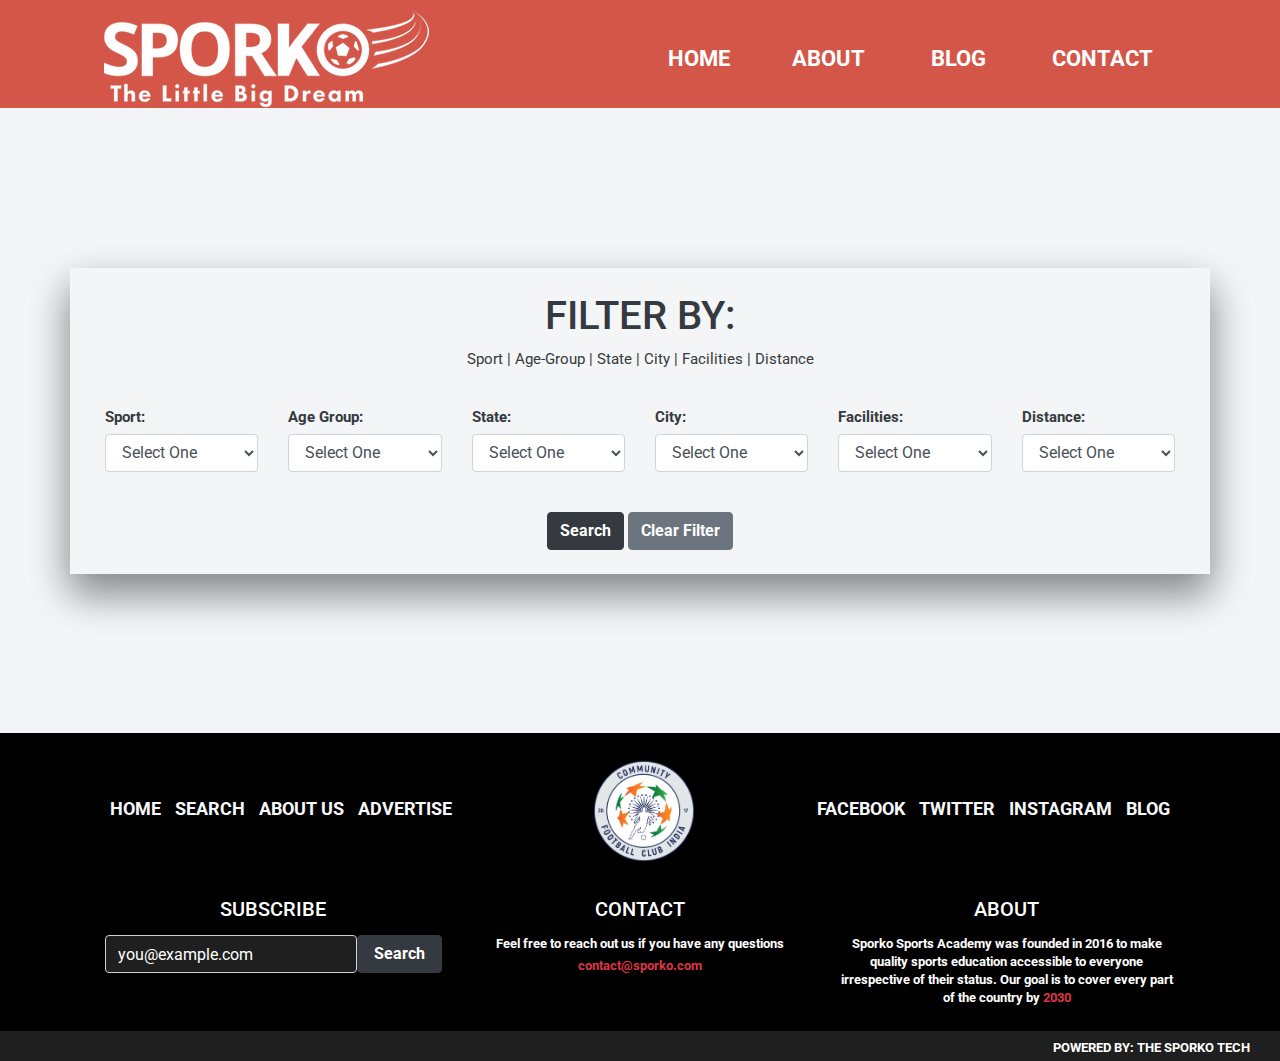
<file: searchpage.html>
<!DOCTYPE html>
<html lang="en">
  <head>
    <meta charset="UTF-8" />
    <meta name="viewport" content="width=device-width, initial-scale=1.0" />
    <link
      rel="stylesheet"
      href="https://stackpath.bootstrapcdn.com/bootstrap/4.3.1/css/bootstrap.min.css"
      integrity="sha384-ggOyR0iXCbMQv3Xipma34MD+dH/1fQ784/j6cY/iJTQUOhcWr7x9JvoRxT2MZw1T"
      crossorigin="anonymous"
    />
    <link href="https://fonts.googleapis.com/css?family=Roboto:300" rel="stylesheet" />
    <link href="https://fonts.googleapis.com/css?family=Droid+Serif" rel="stylesheet" />

    <link rel="icon" type="image/png" sizes="64x64" href="assets/CFCI-Logo-Crestfavi.png" />

    <link rel="stylesheet" href="https://use.fontawesome.com/releases/v5.7.0/css/all.css" integrity="sha384-lZN37f5QGtY3VHgisS14W3ExzMWZxybE1SJSEsQp9S+oqd12jhcu+A56Ebc1zFSJ" crossorigin="anonymous" />

    <link rel="stylesheet" href="stylesheet.css" />

    <title>Sporko - India's Premier Sports Academy</title>
  </head>

  <header class="navlogo header-color row remove-widthak align-items-md-center">
    <nav class="header-logo col-md-5">
      <a href="index.html" title="The Sporko Sports Academy" class="">
        <img alt="Sporko Logo" class="img-logo-head d-block mw-100" src="assets/sporko-final-logo-white-only-tlbd375px.png" />
      </a>
    </nav>

    <nav class="nav-icons mt-2 col-md-7">
      <ul class="social-link icon-class flexak">
        <li>
          <a href="searchpage.html"><i class="fas fa-search pr-1 text-white"></i><span class="d-none d-lg-inline-flex ml-1 text-white">HOME</span></a>
        </li>
        <li>
          <a href="#"><i class="fas fa-user text-white"></i><span class="d-none d-lg-inline-flex ml-1 text-white">ABOUT</span></a>
        </li>
        <li>
          <a href="#"><i class="fas fa-blog pr-1 text-white"></i><span class="d-none d-lg-inline-flex ml-1 text-white">BLOG</span></a>
        </li>
        <li>
          <a href="#"><i class="fas fa-bars pr-1 text-white"></i><span class="d-none d-lg-inline-flex ml-1 text-white">CONTACT</span></a>
        </li>
      </ul>
    </nav>
  </header>

  <section class="search-section container shadow-fight px-0">
    <div class="search-filter search-filtersingle">
      <div class="search-filter-content">
        <div class="search-head text-center pt-4">
          <h1 class="text-dark">FILTER BY:</h1>
          <p class="text-dark">Sport | Age-Group | State | City | Facilities | Distance</p>
        </div>

        <div class="search-filter-form mt-4">
          <!-- <div class="col-lg-8"> -->

          <div class="filter1">
            <div class="form-group row">
              <div class="no1 col-6 col-lg-2 col-md-4 mt-3">
                <label class="font-weight-bold label-sport text-dark" for="sport">Sport:</label>
                <select class="form-control form-control-filter" id="sport">
                  <option disabled hidden selected>Select One</option>
                  <option>Football</option>
                  <option>Cricket</option>
                  <option>Basketball</option>
                  <option>Table Tennis</option>
                </select>
              </div>
              <div class="no1 col-6 col-lg-2 col-md-4 mt-3">
                <label class="font-weight-bold label-sport text-dark" for="sport">Age Group:</label>
                <select class="form-control form-control-filter" id="age-group">
                  <option disabled hidden selected>Select One</option>
                  <option>5-8</option>
                  <option>8-12</option>
                  <option>12-15</option>
                  <option>15+</option>
                </select>
              </div>

              <div class="no1 col-6 col-lg-2 col-md-4 mt-3">
                <label class="font-weight-bold label-sport text-dark" for="sport">State:</label>
                <select class="form-control form-control-filter" id="state">
                  <option disabled hidden selected>Select One</option>
                  <option>MH</option>
                  <option>GUJ</option>
                  <option>WB</option>
                  <option>RAJ</option>
                </select>
              </div>

              <div class="no1 col-6 col-lg-2 col-md-4 mt-3">
                <label class="font-weight-bold label-sport text-dark" for="sport">City:</label>
                <select class="form-control form-control-filter" id="city">
                  <option disabled hidden selected>Select One</option>
                  <option>Mumbai</option>
                  <option>Surat</option>
                  <option>Kolkatta</option>
                  <option>Jaipur</option>
                </select>
              </div>

              <div class="no1 col-6 col-lg-2 col-md-4 mt-3">
                <label class="font-weight-bold label-sport text-dark" for="sport">Facilities:</label>
                <select class="form-control form-control-filter" id="faci">
                  <option disabled hidden selected>Select One</option>
                  <option>Pool</option>
                  <option>Pick Up</option>
                  <option>Lunch</option>
                  <option>All</option>
                </select>
              </div>

              <div class="no1 col-6 col-lg-2 col-md-4 mt-3">
                <label class="font-weight-bold label-sport text-dark" for="sport">Distance:</label>
                <select class="form-control form-control-filter" id="dis">
                  <!-- <option value= " " selected disabled>Please select</option> -->
                  <option disabled hidden selected>Select One</option>
                  <option>2KMs</option>
                  <option>5KMs</option>
                  <option>8KMs</option>
                  <option>12KMs</option>
                </select>
              </div>
            </div>
          </div>

          <div class="filter-buttons pb-4 text-center">
            <a href="resultspage.html" class="btn btn-dark mt-4 text-center font-weight-bold">Search</a>
            <a href="#" class="btn btn-secondary mt-4 text-center font-weight-bold">Clear Filter</a>
          </div>
          <!-- </div> -->
        </div>
      </div>
    </div>
  </section>

  <!-- footer  -->

  <footer class="main-footerak">
    <!-- top -->
    <div class="part2 empty-block d-none"></div>

    <section class="container-fluid top-footer py-2 pb-md-3 pt-md-2">
      <!-- section 1 -->
      <div class="row remove-widthak py-1 align-items-md-baseline pl-lg-2">
        <!-- from here -->
        <div class="footer-top-wrapper col-12 col-md-5 py-3">
          <ul class="footer-link-ul flexak remove-widthak justify-content-end justify-content-xl-center mb-0">
            <li><a href="index.html" class="text-light font-weight-bold">HOME</a></li>
            <li><a href="#" class="text-light font-weight-bold">SEARCH</a></li>
            <li><a href="#" class="text-light font-weight-bold">ABOUT US</a></li>
            <li><a href="#" class="text-light font-weight-bold">ADVERTISE</a></li>
          </ul>
        </div>

        <!-- section 2 -->
        <div class="footer-top-wrapper col-12 col-md-2 py-3 text-center">
          <div class="footer-logo">
            <a href="index.html">
              <img src="assets/CFCI-Logo-Crest.png" alt="sporko logo" />
            </a>
          </div>
        </div>

        <!-- section 3 -->
        <div class="footer-top-wrapper col-12 col-md-5 py-3">
          <ul class="footer-link-ul flexak remove-widthak justify-content-xl-center mb-0">
            <li><a href="index.html" class="text-light font-weight-bold">FACEBOOK</a></li>
            <li><a href="#" class="text-light font-weight-bold">TWITTER</a></li>
            <li><a href="#" class="text-light font-weight-bold">INSTAGRAM</a></li>
            <li><a href="#" class="text-light font-weight-bold">BLOG</a></li>
          </ul>
        </div>

        <!-- main div close  -->
      </div>
    </section>
    <!-- middle -->
    <section class="container-fluid top-footer mid-footer pb-md-0">
      <div class="row remove-widthak">
        <!-- subscribe -->

        <div class="subscribe mid-foottop-spacing col-12 col-md-4 text-center mb-4 container">
          <div class="title-footer">
            <h4 class="pb-1 font-weight-narrow footer-headers">Subscribe</h4>
            <div class="form-group row remove-widthak justify-content-center justify-content-lg-start">
              <input type="text" class="form-control form-sub text-secondary main-search col-lg-9" placeholder="you@example.com" />
              <a href="" class="btn btn-dark mt-2 mt-lg-0 text-center font-weight-bold w-50 col-lg-3">Search</a>
            </div>
          </div>
        </div>

        <!-- CONTACT -->

        <div class="subscribe mid-foottop-spacing col-12 col-md-4 container text-center mb-4">
          <div class="title-footer">
            <h4 class="pb-1 font-weight-narrow footer-headers">Contact</h4>
            <p class="footer-content text-center text-white font-weight-bold">
              Feel free to reach out us if you have any questions<span class="span-footer d-block text-danger font-weight-bold pt-1">contact@sporko.com</span>
            </p>
          </div>
        </div>

        <!-- ABOUT -->

        <div class="subscribe mid-foottop-spacing col-12 text-center mb-4 col-md-4 mb-md-2 container">
          <div class="title-footer">
            <h4 class="pb-1 font-weight-narrow container footer-headers">About</h4>
            <p class="footer-content text-center text-white font-weight-bold">
              Sporko Sports Academy was founded in 2016 to make quality sports education accessible to everyone irrespective of their status. Our goal is to cover every part of the country by
              <span class="span-footer text-danger font-weight-bold pt-1 font-weight-bold">2030</span>
            </p>
          </div>
        </div>
      </div>
    </section>
    <!-- bottom -->
    <section class="container-fluid bottom-footer">
      <!-- left section  -->

      <div class="row remove-widthak py-1">
        <div class="social-linkf-wrapper col-12 col-md-6">
          <ul class="social-linkf-ul flexak remove-widthak mb-0 justify-content-center justify-content-md-start pt-1 pt-md-0">
            <li><a href="#" class="fab fa-facebook text-light"></a></li>
            <li><a href="#" class="fab fa-twitter text-light"></a></li>
            <li><a href="#" class="fab fa-instagram text-light"></a></li>
            <li><a href="#" class="fab fa-pinterest text-light"></a></li>
          </ul>
        </div>

        <!-- right section  -->

        <div class="copyright col-12 col-md-6 mt-2 mt-md-0">
          <div class="copyright-wrapper text-center text-md-right">
            <p class="amsterdam font-weight-bolder mb-0 pt-1">
              <span class="text-white text-uppercase"> Powered By: The Sporko Tech</span>
            </p>
          </div>
        </div>
      </div>
    </section>
  </footer>
  <script src="https://code.jquery.com/jquery-3.3.1.slim.min.js" integrity="sha384-q8i/X+965DzO0rT7abK41JStQIAqVgRVzpbzo5smXKp4YfRvH+8abtTE1Pi6jizo" crossorigin="anonymous"></script>
  <script
    src="https://cdnjs.cloudflare.com/ajax/libs/popper.js/1.14.7/umd/popper.min.js"
    integrity="sha384-UO2eT0CpHqdSJQ6hJty5KVphtPhzWj9WO1clHTMGa3JDZwrnQq4sF86dIHNDz0W1"
    crossorigin="anonymous"
  ></script>
  <script
    src="https://stackpath.bootstrapcdn.com/bootstrap/4.3.1/js/bootstrap.min.js"
    integrity="sha384-JjSmVgyd0p3pXB1rRibZUAYoIIy6OrQ6VrjIEaFf/nJGzIxFDsf4x0xIM+B07jRM"
    crossorigin="anonymous"
  ></script>
</html>
</file>
<file: stylesheet.css>
body {
  background-color: #f4f5f6;
  color: #333;
  line-height: 18px;
  font-family: "Roboto", serif;
  font-size: 15px;
  box-sizing: border-box;
  max-width: 1440px;
  margin: 0 auto;
}

h1,
h2,
h3,
h4,
h5,
h6 {
  font-family: "Roboto", serif;
  margin-bottom: 10px;
  color: white;
  text-transform: uppercase;
}

main {
  padding: 0 15px;
  margin: 0 auto;
}

.text-decoration {
  text-decoration: none;
}

.font-size16 {
  font-size: 19px;
  line-height: 1.25em;
}

a {
  color: #666;
  text-decoration: none;
}

a:hover {
  text-decoration: underline;
}

ul {
  list-style: none;
}

.flexak {
  display: flex;
}

.shadow-fight {
  box-shadow: 0 19px 38px rgba(0, 0, 0, 0.3), 0 19px 38px rgba(0, 0, 0, 0.22);
}

.click-to-view {
  font-size: 19px;
}

/* header */

.header-color {
  background-color: #d35649;
}

.remove-widthak {
  padding-left: 0;
  padding-right: 0;
  margin-right: 0;
  margin-left: 0;
}

.header-logo {
  display: block;
  max-width: 55%;
  margin: 10px auto 0;
}

.img-logo-head {
  margin: 0 auto;
}

.social-link {
  justify-content: center;
  margin-bottom: 0;
  padding: 0 30px;
}

.icon-class > li {
  display: block;
  text-align: center;
  padding: 9px 18px;
  text-decoration: none;
  margin: 0;
  font-family: "Roboto", serif;
}

.icon-class > li > a {
  font-size: 18px;
}

.padding-tricolor {
  padding: 115px 40px;
}

/* main section */

.main-sectionak {
  background-image: url(assets/footballbg.jpeg), linear-gradient(rgba(0, 0, 0, 0.8), rgba(115, 114, 114, 0.5));
  background-blend-mode: overlay;
  height: 520px;
  background-position: center;
  background-size: cover;
  background-repeat: no-repeat;
}

.main-search {
  background-color: #1f1f1f;
}

.step-icons {
  font-size: 2.5em;
}

.search-box {
  max-width: 500px;
  margin: 0 auto;
  height: 165px;
  background-color: rgba(255, 255, 255, 0.8);
}

/* tri color */

.part1 {
  background-color: #e17f65;
}

.part2 {
  background-color: #98a4a5;
}

.part3 {
  background-color: #519cd7;
}

.no-display {
  display: none;
}

.img-inside {
  height: 170px;
}

.new-class-try {
  padding-top: 11%;
}

.main-text {
  font-size: 32px;
  font-family: "Droid Serif", serif;
  line-height: 1.5em;
}

.search-now-btn:hover {
  box-shadow: 0 19px 38px rgba(0, 0, 0, 0.3), 0 19px 38px rgba(0, 0, 0, 0.22);
}

/* Search page  */

.search-filter {
  margin-top: 40px;
  color: white;
}

.search-filtersingle {
  margin: 14% auto;
}

.filter1 {
  padding: 0 35px;
}

.form-control-filter {
  width: 100%;
}

/* cards */

.card-container {
  margin: 0 auto;
}

.card-1 {
  width: 311px;
  margin: 0 auto 35px;
}

.card-image {
  max-width: 170px;
  margin: 22px auto 0;
  height: 170px;
}

.h5-update-text {
  font-size: 18px;
}

/* school details  */

.title-card-school {
  font-size: 32px;
}

.detail-flex {
  align-items: center;
  justify-content: center;
}

.image-logo-details {
  width: 32px;
  height: 32px;
}

.text-in-card {
  font-size: 17px;
}

.school-details-text {
  font-size: 15px;
}

.more-details {
  font-size: 14px;
}

.map-google {
  border: none;
}

/* footer */

.empty-block {
  height: 100px;
  background-color: #f4f5f6;
}

/* top */

.top-footer {
  background-color: #000;
  padding: 20px 5px;
}

.footer-top-wrapper > ul > li {
  margin-right: 18px;
}

.footer-link-ul > li > a {
  font-size: 15px;
}

.footer-logo > a > img {
  max-width: 100px;
}

/* middle */

.footer-headers {
  font-size: 20px;
}

.footer-content {
  font-size: 13px;
}

.form-control::placeholder {
  color: white;
  opacity: 1;
}

/* bottom */

.bottom-footer {
  background-color: #1f1f1f;
}

.social-linkf-wrapper > ul > li {
  margin-right: 18px;
}

.amsterdam {
  font-size: 13px;
}

.social-linkf-ul > li > a {
  font-size: 14px;
}

/* hover selecttor */

.social-link > li > a:hover {
  text-decoration: none;
  text-shadow: 1px 1px 2px #040444;
}

.footer-link-ul > li > a:hover {
  text-decoration: none;
  text-shadow: 1px 1px 2px #040444;
}

.social-linkf-ul > li > a:hover {
  text-decoration: none;
  text-shadow: 1px 1px 2px #040444;
}

/* mediaqueries */

@media only screen and (max-width: 363px) {
  .search-box {
    height: 202px;
  }

  .main-text {
    font-size: 30px;
    line-height: 1.3em;
  }
}

@media only screen and (min-width: 768px) {
  .main-sectionak {
    height: 560px;
  }

  .click-to-view {
    font-size: 1.5rem;
  }

  .icon-class > li {
    margin: 0 14px;
    font-weight: bolder;
  }

  .icon-class > li > a {
    font-size: 24px;
  }

  .map-google {
    border: none;
    width: 700px;
    height: 600px;
  }

  .footer-top-wrapper > ul > li {
    margin-right: 14px;
  }

  .footer-link-ul > li > a {
    font-size: 13px;
  }

  .footer-logo > a > img {
    max-width: 100px;
  }

  .amsterdam {
    font-size: 13px;
  }
}

@media only screen and (min-width: 1024px) {
  .main-text {
    font-size: 40px;
  }

  .icon-class > li {
    padding: 12px 9px 8px;
    margin: 0 20px;
  }

  .icon-class > li > a {
    font-size: 14px;
  }

  .img-inside {
    height: 245px;
  }

  .footer-link-ul > li > a {
    font-size: 18px;
  }

  .top-footer {
    padding: 0 2%;
  }

  .main-search {
    margin: 0 auto;
    width: 35%;
  }
}

@media only screen and (min-width: 1280px) {
  .main-sectionak {
    height: 780px;
  }

  .search-box {
    max-width: 675px;
  }

  .padding-tricolor {
    padding: 65px 120px;
  }

  .new-class-try {
    padding-top: 14%;
  }

  .icon-class > li > a {
    font-size: 22px;
  }

  .mid-footer {
    padding: 0 7%;
  }
}

@media only screen and (min-width: 1920px) {
  body {
    border-left: 1px solid rgba(189, 183, 183, 0.2);
    border-right: 1px solid rgba(189, 183, 183, 0.2);
  }

  .new-class-try {
    padding-top: 10%;
  }
}
</file>
